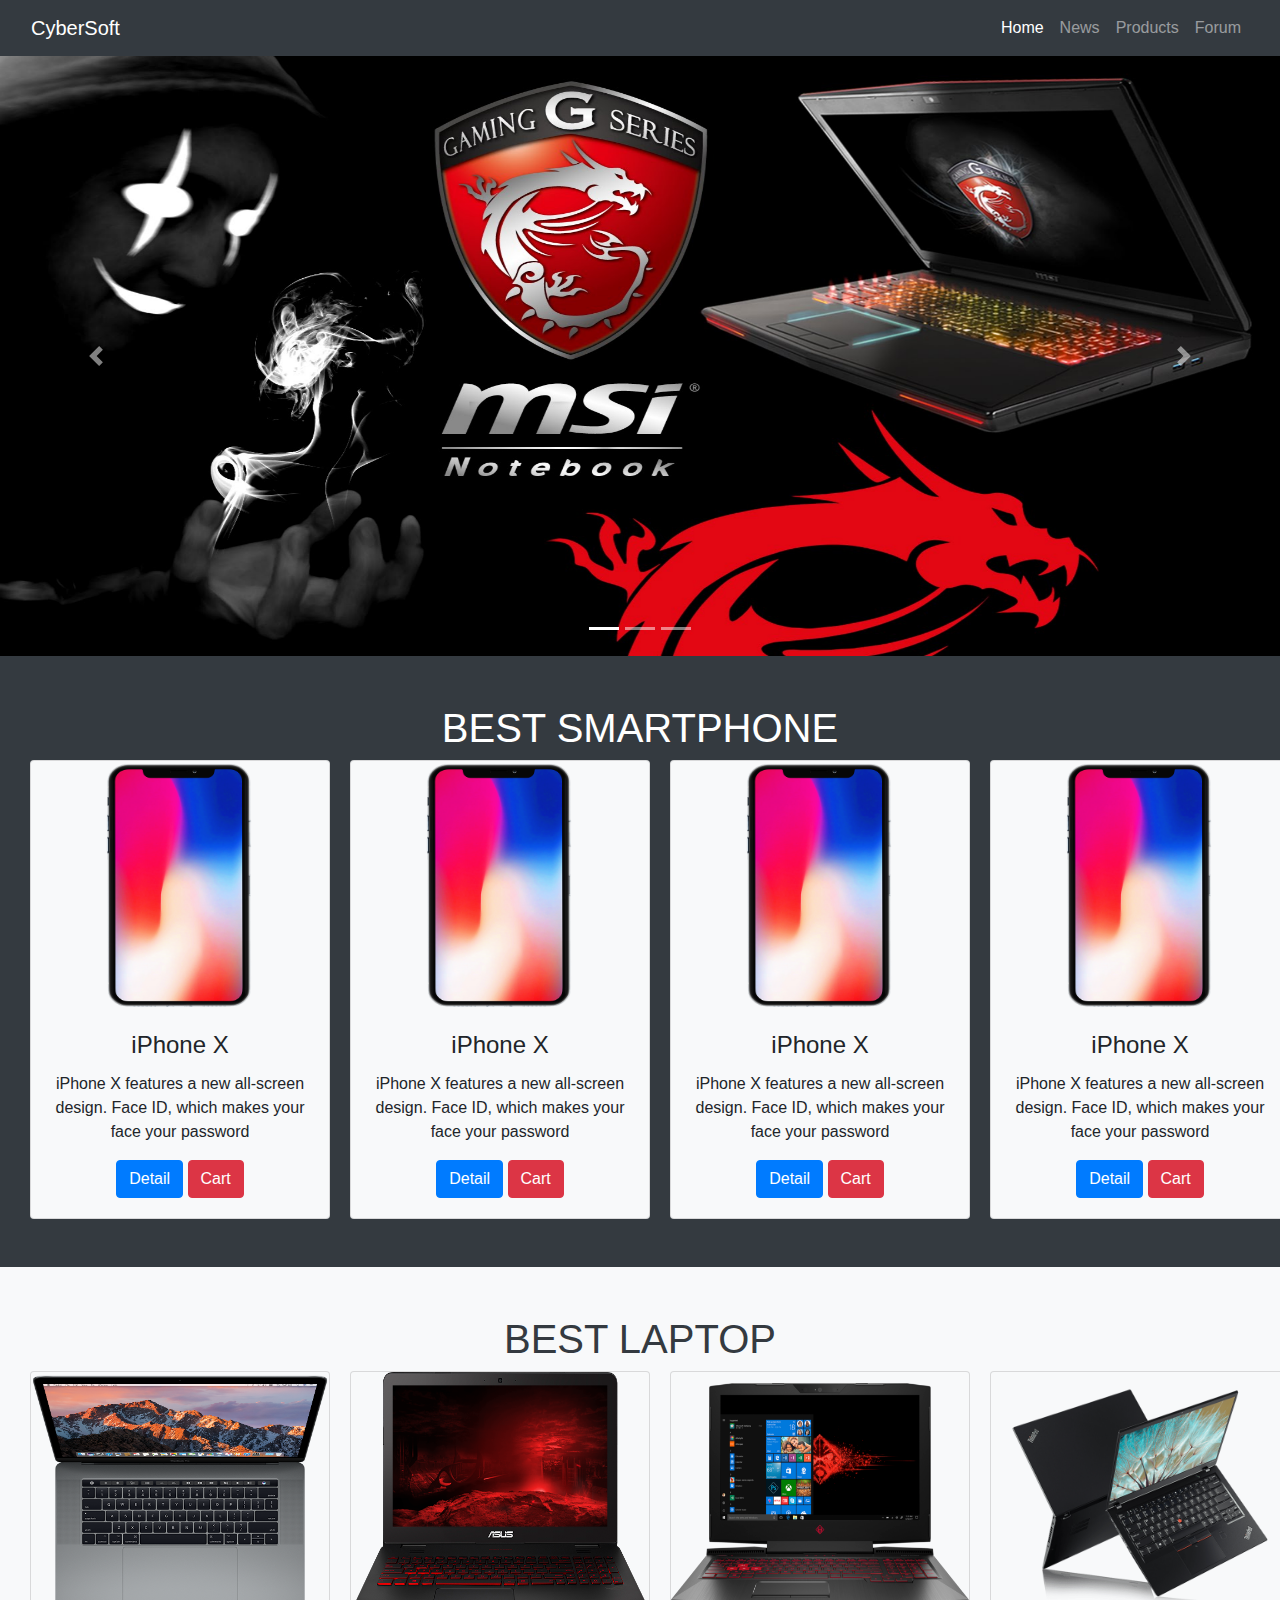
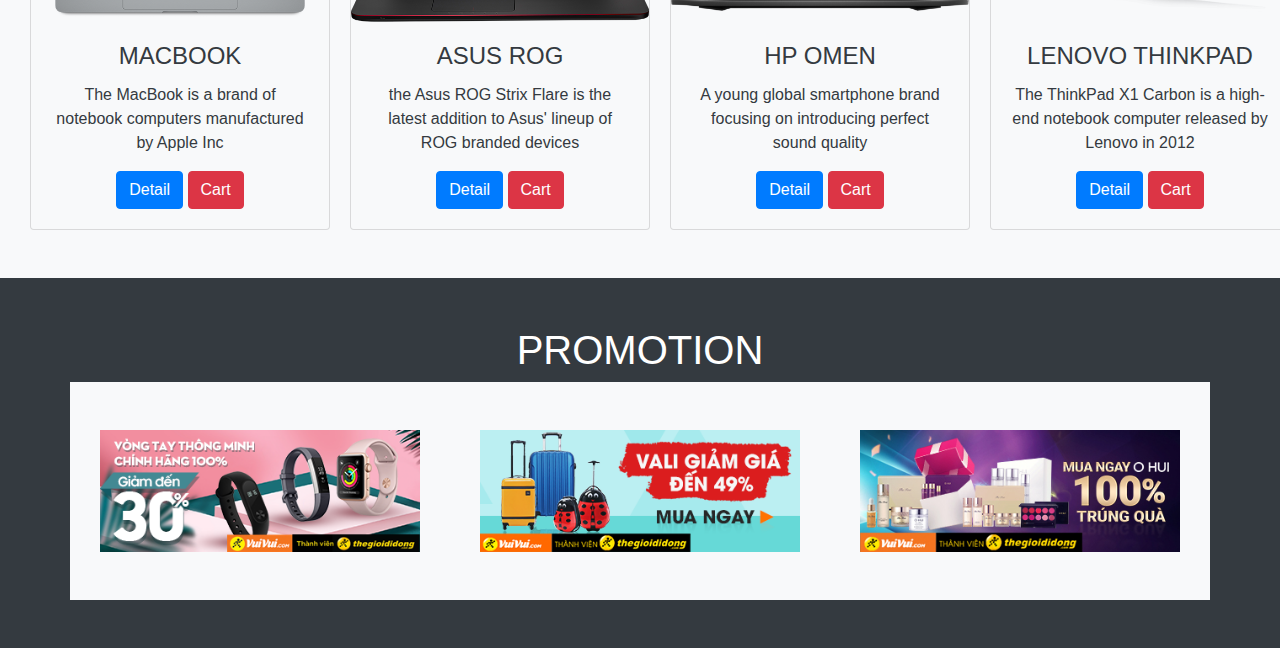
<file: layout/demo.html>
<!DOCTYPE html>
<html lang="en">
<head>
	<meta charset="UTF-8">
  <meta name="viewport" content="width=device-width, initial-scale=1.0">
	<title>Document</title>
	<link rel="stylesheet" href="https://maxcdn.bootstrapcdn.com/bootstrap/4.0.0/css/bootstrap.min.css">
  <link rel="shortcut icon" href="./img/logo.png" type="image/x-icon">
  <!-- MY STYLE -->
  <link rel="stylesheet" href="./css/style.css">
</head>

<body class="bg-dark">
  <!--BEGIN NAVBAR-->
    <nav class="navbar navbar-expand-md navbar-dark bg-dark">
      <div class="container-fluid">
        <a href="#" class="navbar-brand">CyberSoft</a>
        <button class="navbar-toggler" data-toggle="collapse" data-target="#myMenu">
          <span class="navbar-toggler-icon"></span>
        </button>
        <div class="collapse navbar-collapse" id="myMenu">
          <ul class="navbar-nav ml-auto">
            <li class="nav-item">
              <a href="#" class="nav-link active">Home</a>
            </li>
             <li class="nav-item">
              <a href="#" class="nav-link">News</a>
            </li>
             <li class="nav-item dropdown">
              <a href="#" class="nav-link" data-toggle="dropdown">Products</a>
              <div class="dropdown-menu">
                <a href="#" class="dropdown-item">Smarphone</a>
                <a href="#" class="dropdown-item">Laptop</a>
              </div>
            </li>
             <li class="nav-item">
              <a href="#" class="nav-link">Forum</a>
            </li>
          </ul>
        </div>
      </div>
    </nav>
    <!-- END NAVBAR -->

    <!-- BEGIN CAROUSEL -->
    <div id="demo" class="carousel slide" data-ride="carousel">
    
      <!-- Indicators -->
      <ul class="carousel-indicators">
        <li data-target="#demo" data-slide-to="0" class="active"></li>
        <li data-target="#demo" data-slide-to="1"></li>
        <li data-target="#demo" data-slide-to="2"></li>
      </ul>
    
      <!-- The slideshow -->
      <div class="carousel-inner">
        <div class="carousel-item active">
          <img src="./img/slide_1.jpg" alt="Los Angeles" width="100%" height="500">
        </div>
        <div class="carousel-item">
          <img src="./img/slide_2.jpg" alt="Chicago" width="100%" height="500">
        </div>
        <div class="carousel-item">
          <img src="./img/slide_3.jpg" alt="New York" width="100%" height="500">
        </div>
      </div>
    
      <!-- Left and right controls -->
      <a class="carousel-control-prev" href="#demo" data-slide="prev">
        <span class="carousel-control-prev-icon"></span>
      </a>
      <a class="carousel-control-next" href="#demo" data-slide="next">
        <span class="carousel-control-next-icon"></span>
      </a>
    </div>
    <!-- END CAROUSEL -->

    <!-- BEGIN SMARTPHONE -->
    <section id="smartphone" class="container-fluid pt-5 pb-5">
      <h1 class="text-white text-center">BEST SMARTPHONE</h1>
      <div class="row">
        <div class="col-xs-12 col-sm-6 col-md-6 col-lg-3 col-lg-3">
          <div class="container">
            <div class="card bg-light" style="width:300px">
              <img class="card-img-top" src="./img/sp_iphoneX.png" alt="Card image" style="max-width:100%; height: 250px;" >
              <div class="card-body text-center">
                <h4 class="card-title text-center">iPhone X</h4>
                <p class="card-text">iPhone X features a new all-screen design. Face ID, which makes your face your password</p>
                <a href="#" class="btn btn-primary">Detail</a>
                <a href="#" class="btn btn-danger">Cart</a>
              </div>
            </div>
          </div>
        </div>
        <div class="col-xs-12 col-sm-6 col-md-6 col-lg-3 col-lg-3">
          <div class="container">
            <div class="card bg-light" style="width:300px">
              <img class="card-img-top" src="./img/sp_iphoneX.png" alt="Card image" style="max-width:100%; height: 250px;">
              <div class="card-body text-center">
                <h4 class="card-title text-center">iPhone X</h4>
                <p class="card-text">iPhone X features a new all-screen design. Face ID, which makes your face your password</p>
                <a href="#" class="btn btn-primary">Detail</a>
                <a href="#" class="btn btn-danger">Cart</a>
              </div>
            </div>
          </div>
        </div><div class="col-xs-12 col-sm-6 col-md-6 col-lg-3 col-lg-3">
          <div class="container">
            <div class="card bg-light" style="width:300px">
              <img class="card-img-top" src="./img/sp_iphoneX.png" alt="Card image" style="max-width:100%; height: 250px;">
              <div class="card-body text-center">
                <h4 class="card-title text-center">iPhone X</h4>
                <p class="card-text">iPhone X features a new all-screen design. Face ID, which makes your face your password</p>
                <a href="#" class="btn btn-primary">Detail</a>
                <a href="#" class="btn btn-danger">Cart</a>
              </div>
            </div>
          </div>
        </div><div class="col-xs-12 col-sm-6 col-md-6 col-lg-3 col-lg-3">
          <div class="container">
            <div class="card bg-light" style="width:300px">
              <img class="card-img-top" src="./img/sp_iphoneX.png" alt="Card image" style="max-width:100%; height: 250px;">
              <div class="card-body text-center">
                <h4 class="card-title text-center">iPhone X</h4>
                <p class="card-text">iPhone X features a new all-screen design. Face ID, which makes your face your password</p>
                <a href="#" class="btn btn-primary">Detail</a>
                <a href="#" class="btn btn-danger">Cart</a>
              </div>
            </div>
          </div>
        </div>
      </div>
    </section>
    <!-- END SMARTPHONE -->

    <!-- BEGIN LAPTOP -->
    <section id="laptop" class="container-fluid pt-5 pb-5 bg-light text-dark">
      <h1 class="text-center">BEST LAPTOP</h1>
      <div class="row">
        <div class="col-xs-12 col-sm-6 col-md-6 col-lg-3 col-lg-3">
          <div class="container">
            <div class="card bg-light" style="width:300px">
              <img class="card-img-top" src="./img/lt_macbook.png" alt="Card image" style="max-width:100%; height: 250px;" ;>
              <div class="card-body text-center">
                <h4 class="card-title text-center">MACBOOK</h4>
                <p class="card-text">The MacBook is a brand of notebook computers manufactured by Apple Inc</p>
                <a href="#" class="btn btn-primary">Detail</a>
                <a href="#" class="btn btn-danger">Cart</a>
              </div>
            </div>
          </div>
        </div>
        <div class="col-xs-12 col-sm-6 col-md-6 col-lg-3 col-lg-3">
          <div class="container">
            <div class="card bg-light" style="width:300px">
              <img class="card-img-top" src="./img/lt_rog.png" alt="Card image" style="max-width:100%; height: 250px;">
              <div class="card-body text-center">
                <h4 class="card-title text-center">ASUS ROG</h4>
                <p class="card-text">the Asus ROG Strix Flare is the latest addition to Asus' lineup of ROG branded devices</p>
                <a href="#" class="btn btn-primary">Detail</a>
                <a href="#" class="btn btn-danger">Cart</a>
              </div>
            </div>
          </div>
        </div>
        <div class="col-xs-12 col-sm-6 col-md-6 col-lg-3 col-lg-3">
          <div class="container">
            <div class="card bg-light" style="width:300px">
              <img class="card-img-top" src="./img/lt_hp.png" alt="Card image" style="max-width:100%; height: 250px;">
              <div class="card-body text-center">
                <h4 class="card-title text-center">HP OMEN</h4>
                <p class="card-text">A young global smartphone brand focusing on introducing perfect sound quality</p>
                <a href="#" class="btn btn-primary">Detail</a>
                <a href="#" class="btn btn-danger">Cart</a>
              </div>
            </div>
          </div>
        </div>
        <div class="col-xs-12 col-sm-6 col-md-6 col-lg-3 col-lg-3">
          <div class="container">
            <div class="card bg-light" style="width:300px">
              <img class="card-img-top" src="./img/lt_lenovo.png" alt="Card image" style="max-width:100%; height: 250px;">
              <div class="card-body text-center">
                <h4 class="card-title text-center">LENOVO THINKPAD</h4>
                <p class="card-text">The ThinkPad X1 Carbon is a high-end notebook computer released by Lenovo in 2012</p>
                <a href="#" class="btn btn-primary">Detail</a>
                <a href="#" class="btn btn-danger">Cart</a>
              </div>
            </div>
          </div>
        </div>
      </div>
      
      </div>
    </section>
    <!-- END LAPTOP -->
    
    <!-- BEGIN PROMOTOPN -->
    <section id="promotion" class="container-fluid pt-5 pb-5">
      <h1 class="text-center text-white">PROMOTION</h1>
      <div class="container bg-light pt-5 pb-5">
        <div class="row">
          <div class="col-xs-12 col-sm-12 col-md-4">
            <div class="container">
              <img src="./img/promotion_1.png" alt="" style="max-width: 100%">
            </div>
          </div>
          <div class="col-xs-12 col-sm-12 col-md-4">
            <div class="container">
              <img src="./img/promotion_2.png" alt="" style="max-width: 100%">
            </div>
          </div>
          <div class="col-xs-12 col-sm-12 col-md-4">
            <div class="container">
              <img src="./img/promotion_3.jpg" alt="" style="max-width: 100%">
            </div>
          </div>
        </div>
      </div>

    </section>
    <!-- END PROMOTION -->

    <!-- jQuery library -->
    <script src="https://ajax.googleapis.com/ajax/libs/jquery/3.3.1/jquery.min.js"></script>

    <!-- Popper JS -->
    <script src="https://cdnjs.cloudflare.com/ajax/libs/popper.js/1.12.9/umd/popper.min.js"></script>

    <!-- Latest compiled JavaScript -->
    <script src="https://maxcdn.bootstrapcdn.com/bootstrap/4.0.0/js/bootstrap.min.js"></script>
</body>

</html>
</file>
<file: layout/css/style.css>
/* Make the image fully responsive */
.carousel-inner img {
    width: 100%;
    height: 600px;
}
</file>
